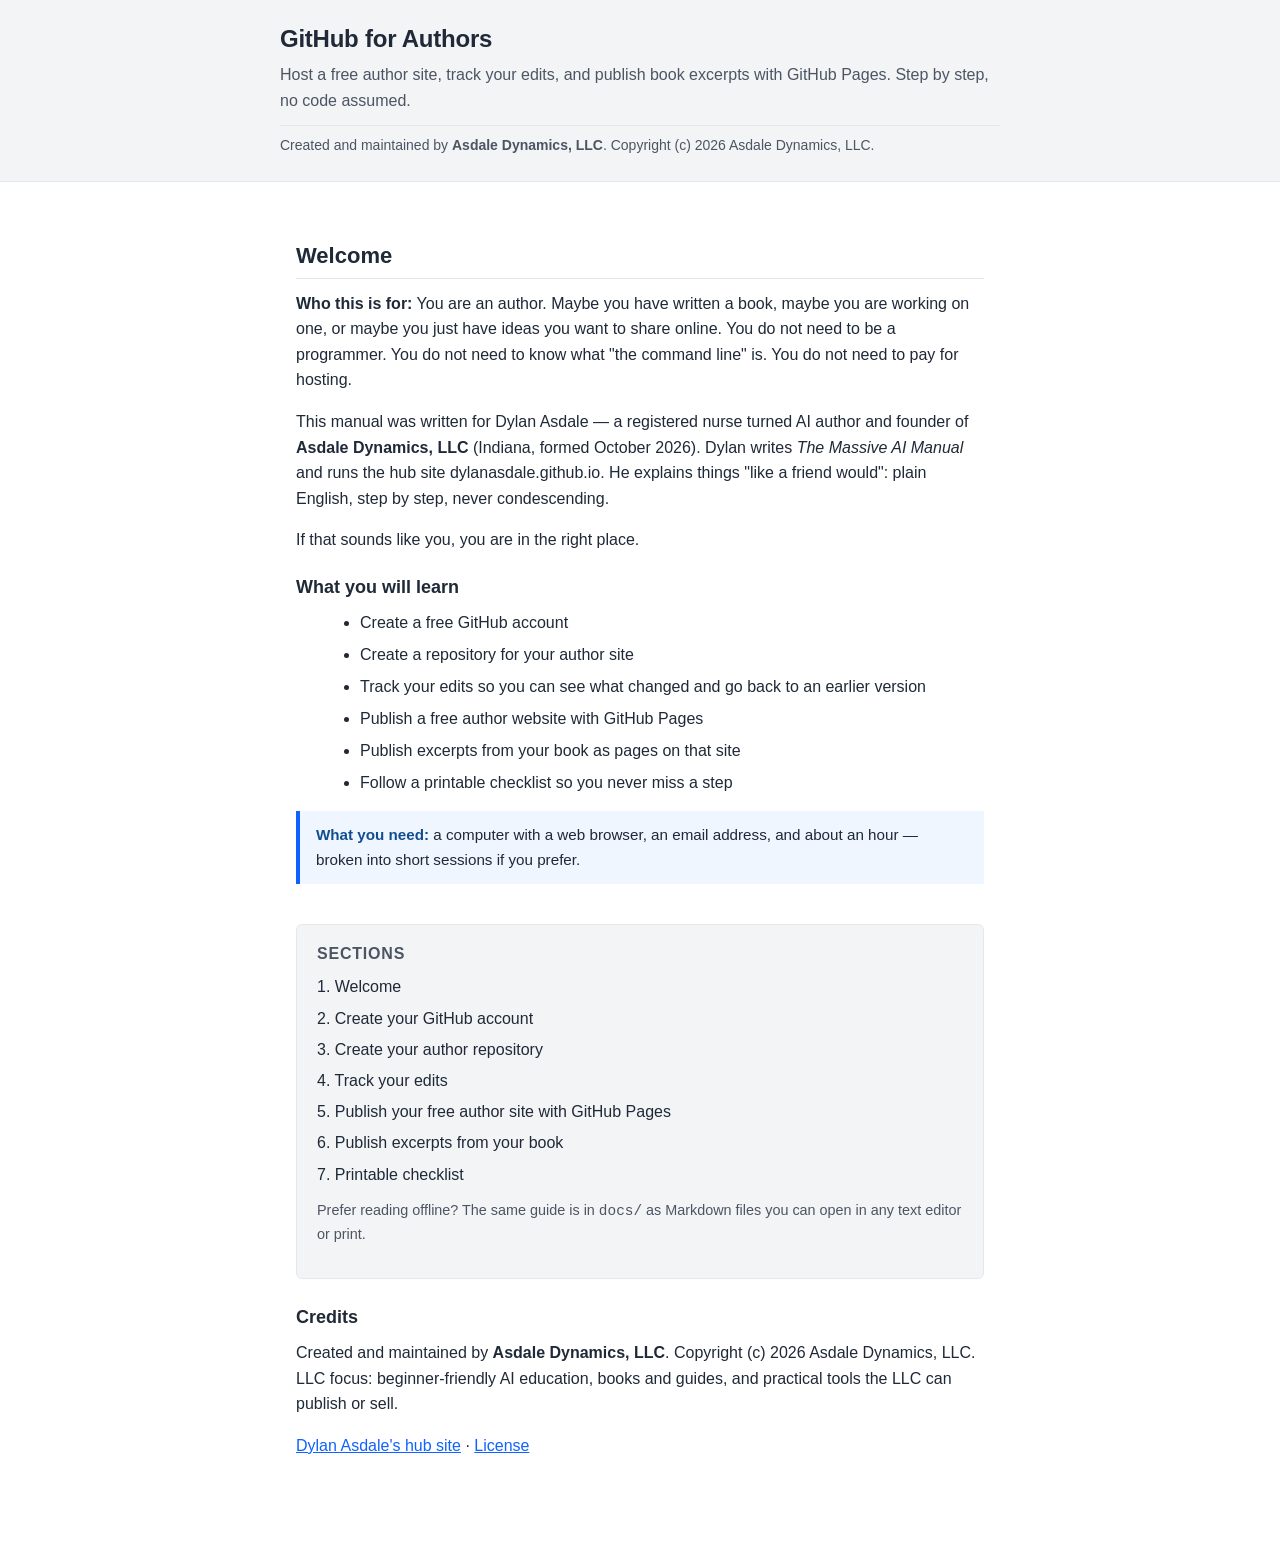
<file: site/index.html>
<!DOCTYPE html>
<html lang="en">
<head>
<meta charset="utf-8">
<meta name="viewport" content="width=device-width, initial-scale=1">
<title>GitHub for Authors — Beginner Manual</title>
<link rel="stylesheet" href="styles.css">
</head>
<body>

<header class="site-header">
  <div class="container">
    <h1 class="site-title">GitHub for Authors</h1>
    <p class="site-tagline">Host a free author site, track your edits, and publish book excerpts with GitHub Pages. Step by step, no code assumed.</p>
    <div class="credit-bar">Created and maintained by <strong>Asdale Dynamics, LLC</strong>. Copyright (c) 2026 Asdale Dynamics, LLC.</div>
  </div>
</header>

<main>
  <section class="intro">
    <h2>Welcome</h2>
    <p><strong>Who this is for:</strong> You are an author. Maybe you have written a book, maybe you are working on one, or maybe you just have ideas you want to share online. You do not need to be a programmer. You do not need to know what "the command line" is. You do not need to pay for hosting.</p>
    <p>This manual was written for Dylan Asdale — a registered nurse turned AI author and founder of <strong>Asdale Dynamics, LLC</strong> (Indiana, formed October 2026). Dylan writes <em>The Massive AI Manual</em> and runs the hub site dylanasdale.github.io. He explains things "like a friend would": plain English, step by step, never condescending.</p>
    <p>If that sounds like you, you are in the right place.</p>

    <h3>What you will learn</h3>
    <ul>
      <li>Create a free GitHub account</li>
      <li>Create a repository for your author site</li>
      <li>Track your edits so you can see what changed and go back to an earlier version</li>
      <li>Publish a free author website with GitHub Pages</li>
      <li>Publish excerpts from your book as pages on that site</li>
      <li>Follow a printable checklist so you never miss a step</li>
    </ul>

    <div class="tip"><strong>What you need:</strong> a computer with a web browser, an email address, and about an hour — broken into short sessions if you prefer.</div>
  </section>

  <nav class="toc">
    <h3>Sections</h3>
    <ul>
      <li><a href="01-welcome.html">1. Welcome</a></li>
      <li><a href="02-create-your-github-account.html">2. Create your GitHub account</a></li>
      <li><a href="03-create-your-author-repository.html">3. Create your author repository</a></li>
      <li><a href="04-track-your-edits.html">4. Track your edits</a></li>
      <li><a href="05-publish-your-author-site.html">5. Publish your free author site with GitHub Pages</a></li>
      <li><a href="06-publish-excerpts.html">6. Publish excerpts from your book</a></li>
      <li><a href="printable-checklist.html">7. Printable checklist</a></li>
    </ul>
    <p style="margin-top:0.75rem; font-size:0.9rem; color:#4b5563;">Prefer reading offline? The same guide is in <code>docs/</code> as Markdown files you can open in any text editor or print.</p>
  </nav>

  <section class="credits">
    <h3>Credits</h3>
    <p>Created and maintained by <strong>Asdale Dynamics, LLC</strong>. Copyright (c) 2026 Asdale Dynamics, LLC. LLC focus: beginner-friendly AI education, books and guides, and practical tools the LLC can publish or sell.</p>
    <p><a href="https://dylanasdale.github.io/">Dylan Asdale's hub site</a> &middot; <a href="LICENSE.html">License</a></p>
  </section>
</main>

</body>
</html>
</file>
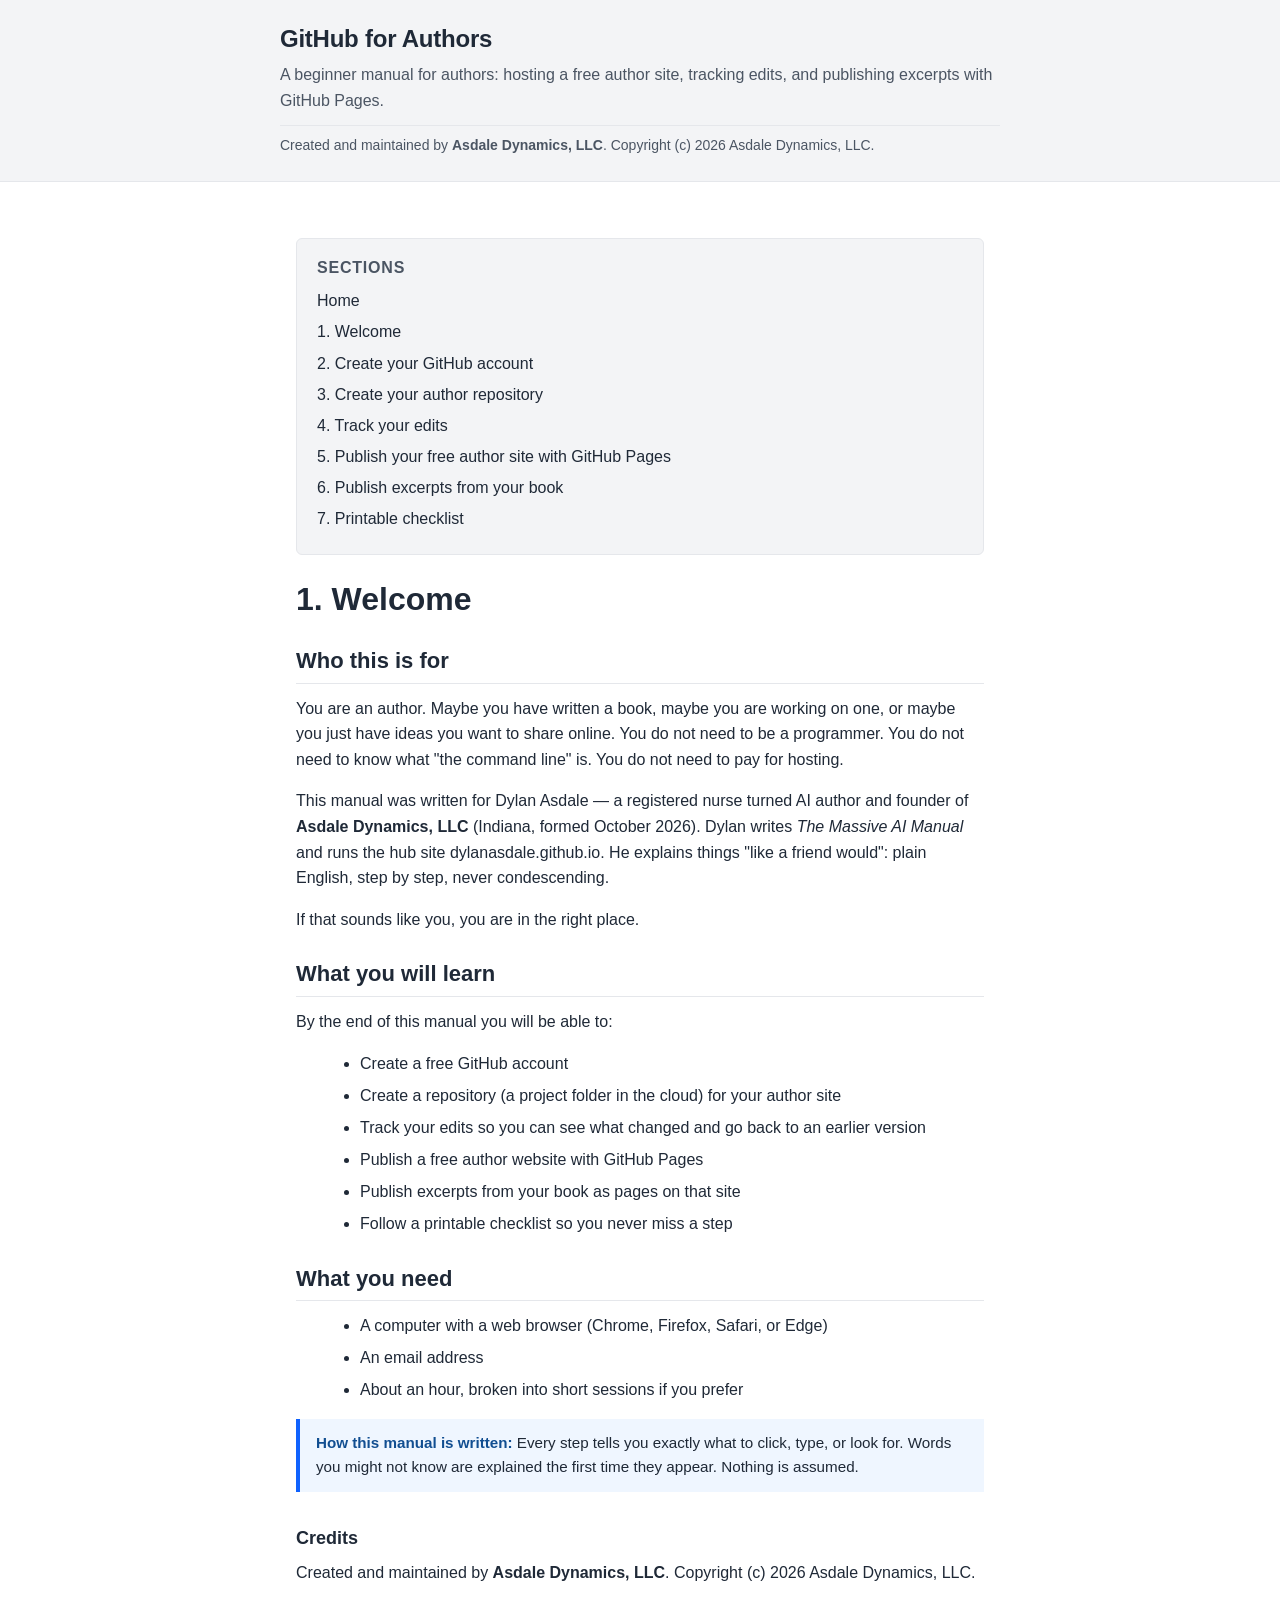
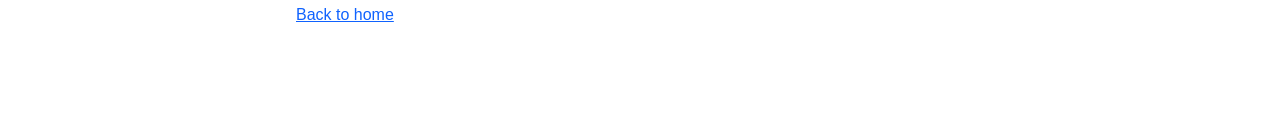
<file: site/01-welcome.html>
<!DOCTYPE html>
<html lang="en">
<head>
<meta charset="utf-8">
<meta name="viewport" content="width=device-width, initial-scale=1">
<title>1. Welcome — GitHub for Authors</title>
<link rel="stylesheet" href="styles.css">
</head>
<body>

<header class="site-header">
  <div class="container">
    <h1 class="site-title">GitHub for Authors</h1>
    <p class="site-tagline">A beginner manual for authors: hosting a free author site, tracking edits, and publishing excerpts with GitHub Pages.</p>
    <div class="credit-bar">Created and maintained by <strong>Asdale Dynamics, LLC</strong>. Copyright (c) 2026 Asdale Dynamics, LLC.</div>
  </div>
</header>

<main>
  <nav class="toc">
    <h3>Sections</h3>
    <ul>
      <li><a href="index.html">Home</a></li>
      <li><a href="01-welcome.html">1. Welcome</a></li>
      <li><a href="02-create-your-github-account.html">2. Create your GitHub account</a></li>
      <li><a href="03-create-your-author-repository.html">3. Create your author repository</a></li>
      <li><a href="04-track-your-edits.html">4. Track your edits</a></li>
      <li><a href="05-publish-your-author-site.html">5. Publish your free author site with GitHub Pages</a></li>
      <li><a href="06-publish-excerpts.html">6. Publish excerpts from your book</a></li>
      <li><a href="printable-checklist.html">7. Printable checklist</a></li>
    </ul>
  </nav>

  <section>
    <h1>1. Welcome</h1>

    <h2>Who this is for</h2>
    <p>You are an author. Maybe you have written a book, maybe you are working on one, or maybe you just have ideas you want to share online. You do not need to be a programmer. You do not need to know what "the command line" is. You do not need to pay for hosting.</p>
    <p>This manual was written for Dylan Asdale — a registered nurse turned AI author and founder of <strong>Asdale Dynamics, LLC</strong> (Indiana, formed October 2026). Dylan writes <em>The Massive AI Manual</em> and runs the hub site dylanasdale.github.io. He explains things "like a friend would": plain English, step by step, never condescending.</p>
    <p>If that sounds like you, you are in the right place.</p>

    <h2>What you will learn</h2>
    <p>By the end of this manual you will be able to:</p>
    <ul>
      <li>Create a free GitHub account</li>
      <li>Create a repository (a project folder in the cloud) for your author site</li>
      <li>Track your edits so you can see what changed and go back to an earlier version</li>
      <li>Publish a free author website with GitHub Pages</li>
      <li>Publish excerpts from your book as pages on that site</li>
      <li>Follow a printable checklist so you never miss a step</li>
    </ul>

    <h2>What you need</h2>
    <ul>
      <li>A computer with a web browser (Chrome, Firefox, Safari, or Edge)</li>
      <li>An email address</li>
      <li>About an hour, broken into short sessions if you prefer</li>
    </ul>

    <div class="tip"><strong>How this manual is written:</strong> Every step tells you exactly what to click, type, or look for. Words you might not know are explained the first time they appear. Nothing is assumed.</div>

    <section class="credits" style="margin-top:2rem;">
      <h3>Credits</h3>
      <p>Created and maintained by <strong>Asdale Dynamics, LLC</strong>. Copyright (c) 2026 Asdale Dynamics, LLC.</p>
      <p><a href="index.html">Back to home</a></p>
    </section>
  </section>
</main>

</body>
</html>
</file>
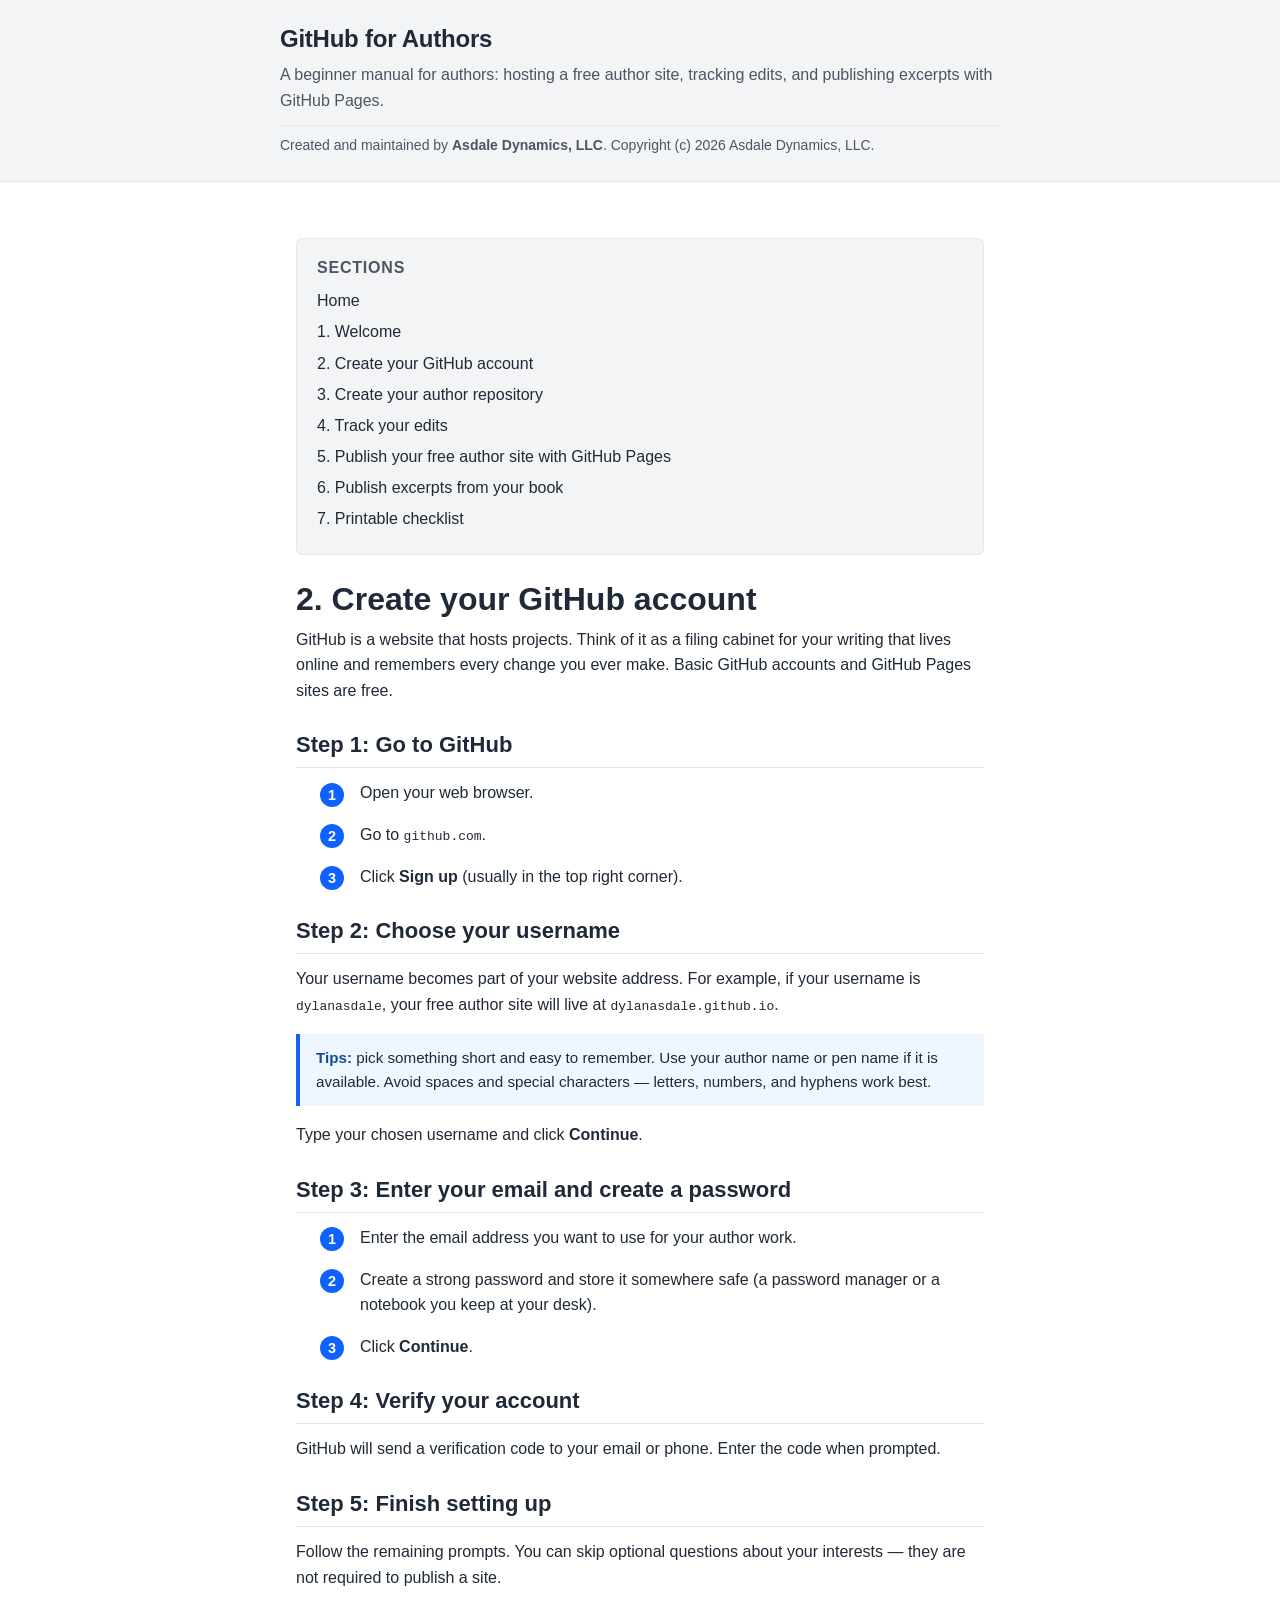
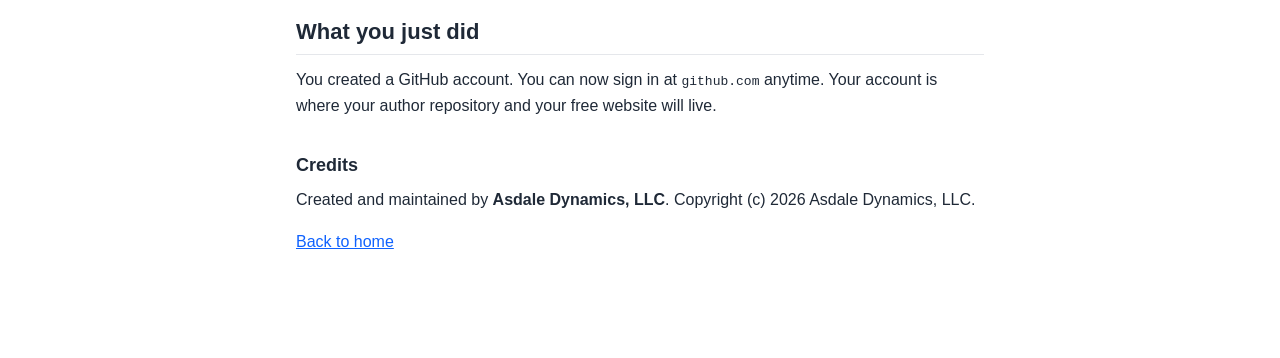
<file: site/02-create-your-github-account.html>
<!DOCTYPE html>
<html lang="en">
<head>
<meta charset="utf-8">
<meta name="viewport" content="width=device-width, initial-scale=1">
<title>2. Create your GitHub account — GitHub for Authors</title>
<link rel="stylesheet" href="styles.css">
</head>
<body>

<header class="site-header">
  <div class="container">
    <h1 class="site-title">GitHub for Authors</h1>
    <p class="site-tagline">A beginner manual for authors: hosting a free author site, tracking edits, and publishing excerpts with GitHub Pages.</p>
    <div class="credit-bar">Created and maintained by <strong>Asdale Dynamics, LLC</strong>. Copyright (c) 2026 Asdale Dynamics, LLC.</div>
  </div>
</header>

<main>
  <nav class="toc">
    <h3>Sections</h3>
    <ul>
      <li><a href="index.html">Home</a></li>
      <li><a href="01-welcome.html">1. Welcome</a></li>
      <li><a href="02-create-your-github-account.html">2. Create your GitHub account</a></li>
      <li><a href="03-create-your-author-repository.html">3. Create your author repository</a></li>
      <li><a href="04-track-your-edits.html">4. Track your edits</a></li>
      <li><a href="05-publish-your-author-site.html">5. Publish your free author site with GitHub Pages</a></li>
      <li><a href="06-publish-excerpts.html">6. Publish excerpts from your book</a></li>
      <li><a href="printable-checklist.html">7. Printable checklist</a></li>
    </ul>
  </nav>

  <section>
    <h1>2. Create your GitHub account</h1>
    <p>GitHub is a website that hosts projects. Think of it as a filing cabinet for your writing that lives online and remembers every change you ever make. Basic GitHub accounts and GitHub Pages sites are free.</p>

    <h2>Step 1: Go to GitHub</h2>
    <ol class="steps">
      <li>Open your web browser.</li>
      <li>Go to <code>github.com</code>.</li>
      <li>Click <strong>Sign up</strong> (usually in the top right corner).</li>
    </ol>

    <h2>Step 2: Choose your username</h2>
    <p>Your username becomes part of your website address. For example, if your username is <code>dylanasdale</code>, your free author site will live at <code>dylanasdale.github.io</code>.</p>
    <div class="tip"><strong>Tips:</strong> pick something short and easy to remember. Use your author name or pen name if it is available. Avoid spaces and special characters — letters, numbers, and hyphens work best.</div>
    <p>Type your chosen username and click <strong>Continue</strong>.</p>

    <h2>Step 3: Enter your email and create a password</h2>
    <ol class="steps">
      <li>Enter the email address you want to use for your author work.</li>
      <li>Create a strong password and store it somewhere safe (a password manager or a notebook you keep at your desk).</li>
      <li>Click <strong>Continue</strong>.</li>
    </ol>

    <h2>Step 4: Verify your account</h2>
    <p>GitHub will send a verification code to your email or phone. Enter the code when prompted.</p>

    <h2>Step 5: Finish setting up</h2>
    <p>Follow the remaining prompts. You can skip optional questions about your interests — they are not required to publish a site.</p>

    <h2>What you just did</h2>
    <p>You created a GitHub account. You can now sign in at <code>github.com</code> anytime. Your account is where your author repository and your free website will live.</p>

    <section class="credits" style="margin-top:2rem;">
      <h3>Credits</h3>
      <p>Created and maintained by <strong>Asdale Dynamics, LLC</strong>. Copyright (c) 2026 Asdale Dynamics, LLC.</p>
      <p><a href="index.html">Back to home</a></p>
    </section>
  </section>
</main>

</body>
</html>
</file>
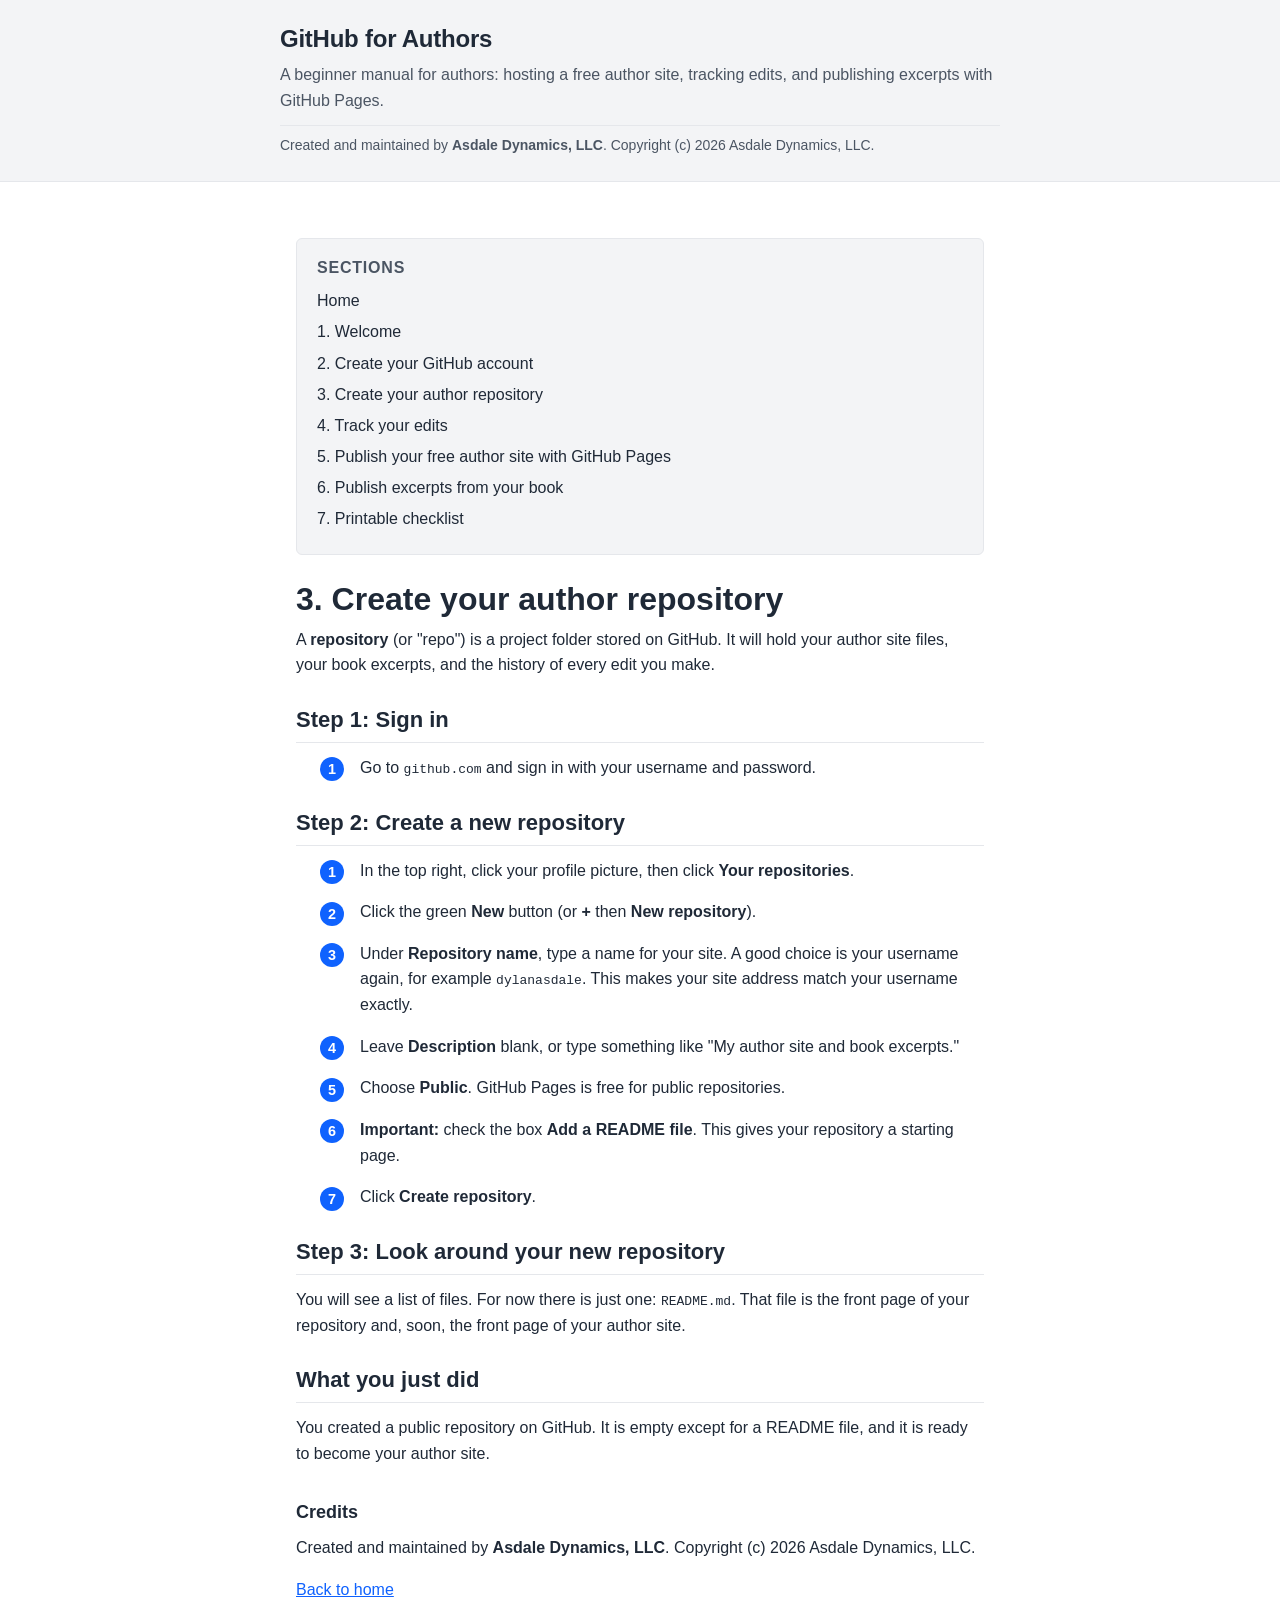
<file: site/03-create-your-author-repository.html>
<!DOCTYPE html>
<html lang="en">
<head>
<meta charset="utf-8">
<meta name="viewport" content="width=device-width, initial-scale=1">
<title>3. Create your author repository — GitHub for Authors</title>
<link rel="stylesheet" href="styles.css">
</head>
<body>

<header class="site-header">
  <div class="container">
    <h1 class="site-title">GitHub for Authors</h1>
    <p class="site-tagline">A beginner manual for authors: hosting a free author site, tracking edits, and publishing excerpts with GitHub Pages.</p>
    <div class="credit-bar">Created and maintained by <strong>Asdale Dynamics, LLC</strong>. Copyright (c) 2026 Asdale Dynamics, LLC.</div>
  </div>
</header>

<main>
  <nav class="toc">
    <h3>Sections</h3>
    <ul>
      <li><a href="index.html">Home</a></li>
      <li><a href="01-welcome.html">1. Welcome</a></li>
      <li><a href="02-create-your-github-account.html">2. Create your GitHub account</a></li>
      <li><a href="03-create-your-author-repository.html">3. Create your author repository</a></li>
      <li><a href="04-track-your-edits.html">4. Track your edits</a></li>
      <li><a href="05-publish-your-author-site.html">5. Publish your free author site with GitHub Pages</a></li>
      <li><a href="06-publish-excerpts.html">6. Publish excerpts from your book</a></li>
      <li><a href="printable-checklist.html">7. Printable checklist</a></li>
    </ul>
  </nav>

  <section>
    <h1>3. Create your author repository</h1>
    <p>A <strong>repository</strong> (or "repo") is a project folder stored on GitHub. It will hold your author site files, your book excerpts, and the history of every edit you make.</p>

    <h2>Step 1: Sign in</h2>
    <ol class="steps">
      <li>Go to <code>github.com</code> and sign in with your username and password.</li>
    </ol>

    <h2>Step 2: Create a new repository</h2>
    <ol class="steps">
      <li>In the top right, click your profile picture, then click <strong>Your repositories</strong>.</li>
      <li>Click the green <strong>New</strong> button (or <strong>+</strong> then <strong>New repository</strong>).</li>
      <li>Under <strong>Repository name</strong>, type a name for your site. A good choice is your username again, for example <code>dylanasdale</code>. This makes your site address match your username exactly.</li>
      <li>Leave <strong>Description</strong> blank, or type something like "My author site and book excerpts."</li>
      <li>Choose <strong>Public</strong>. GitHub Pages is free for public repositories.</li>
      <li><strong>Important:</strong> check the box <strong>Add a README file</strong>. This gives your repository a starting page.</li>
      <li>Click <strong>Create repository</strong>.</li>
    </ol>

    <h2>Step 3: Look around your new repository</h2>
    <p>You will see a list of files. For now there is just one: <code>README.md</code>. That file is the front page of your repository and, soon, the front page of your author site.</p>

    <h2>What you just did</h2>
    <p>You created a public repository on GitHub. It is empty except for a README file, and it is ready to become your author site.</p>

    <section class="credits" style="margin-top:2rem;">
      <h3>Credits</h3>
      <p>Created and maintained by <strong>Asdale Dynamics, LLC</strong>. Copyright (c) 2026 Asdale Dynamics, LLC.</p>
      <p><a href="index.html">Back to home</a></p>
    </section>
  </section>
</main>

</body>
</html>
</file>
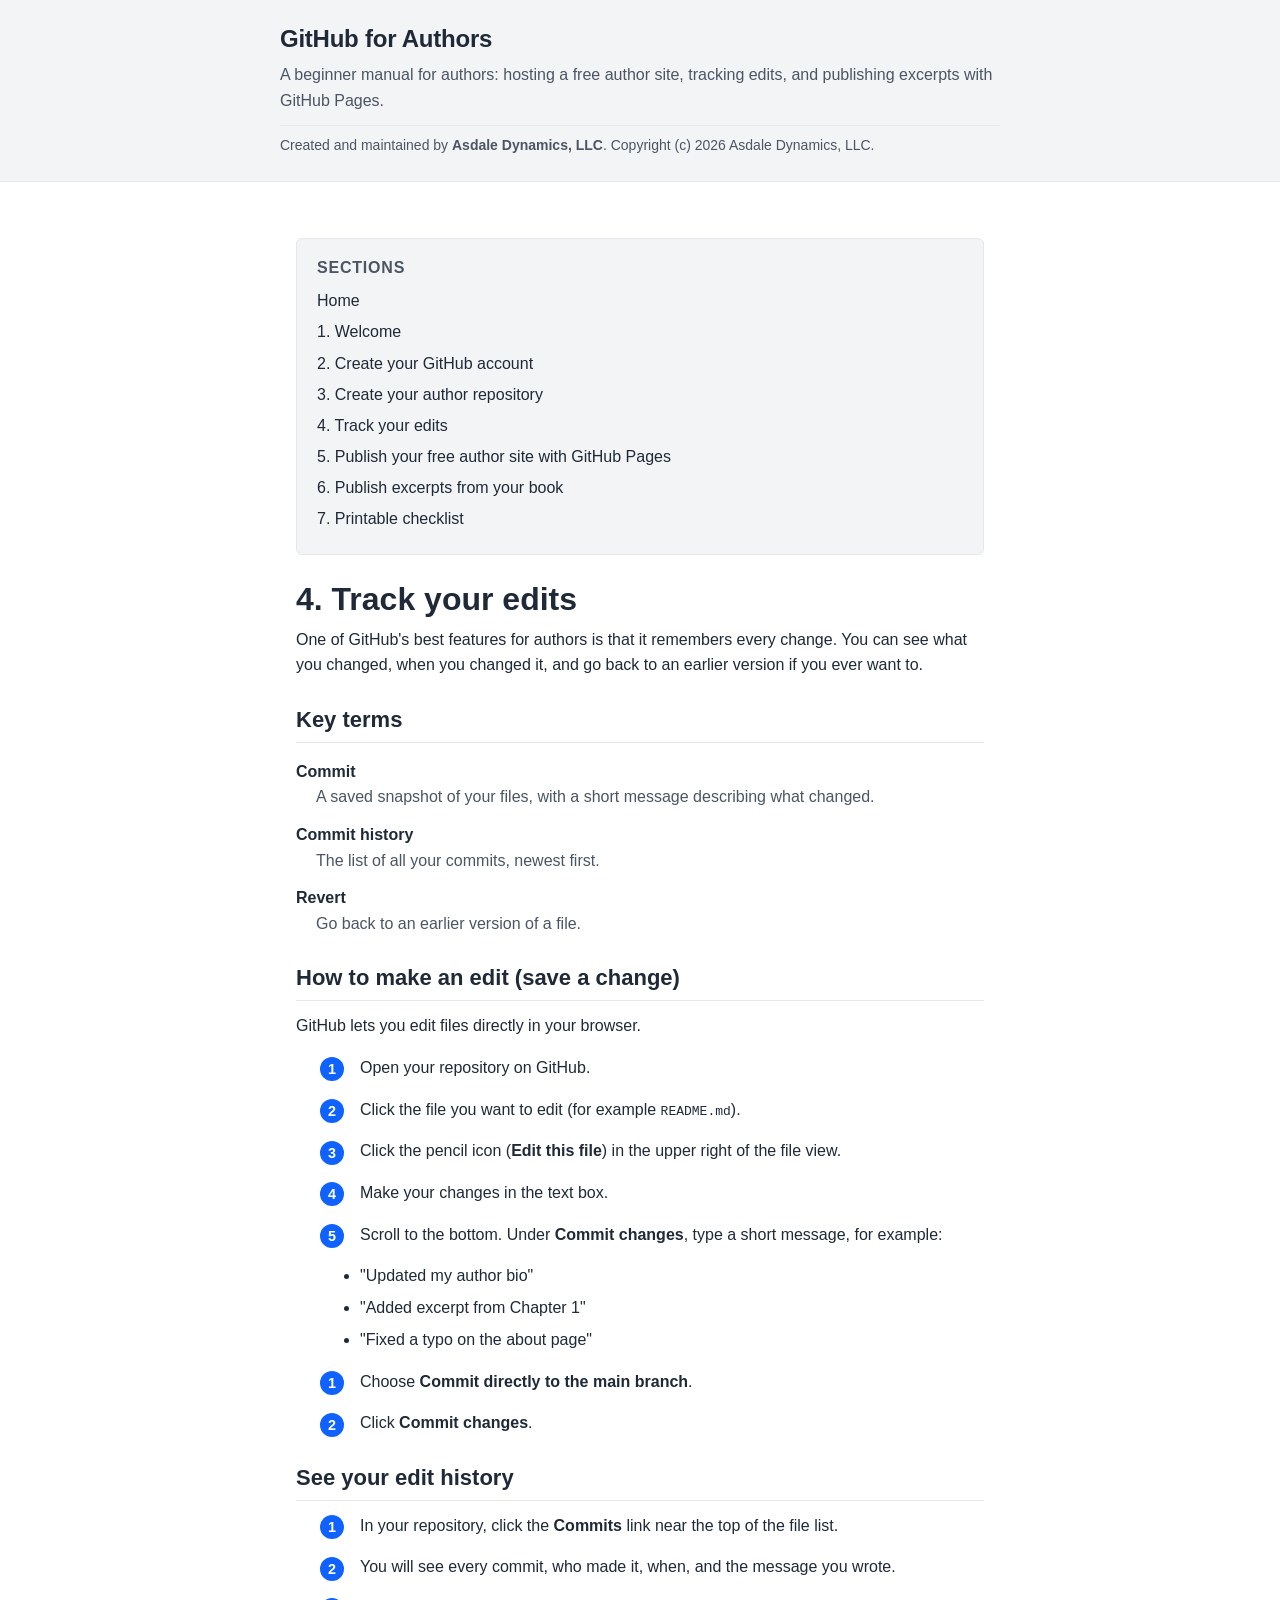
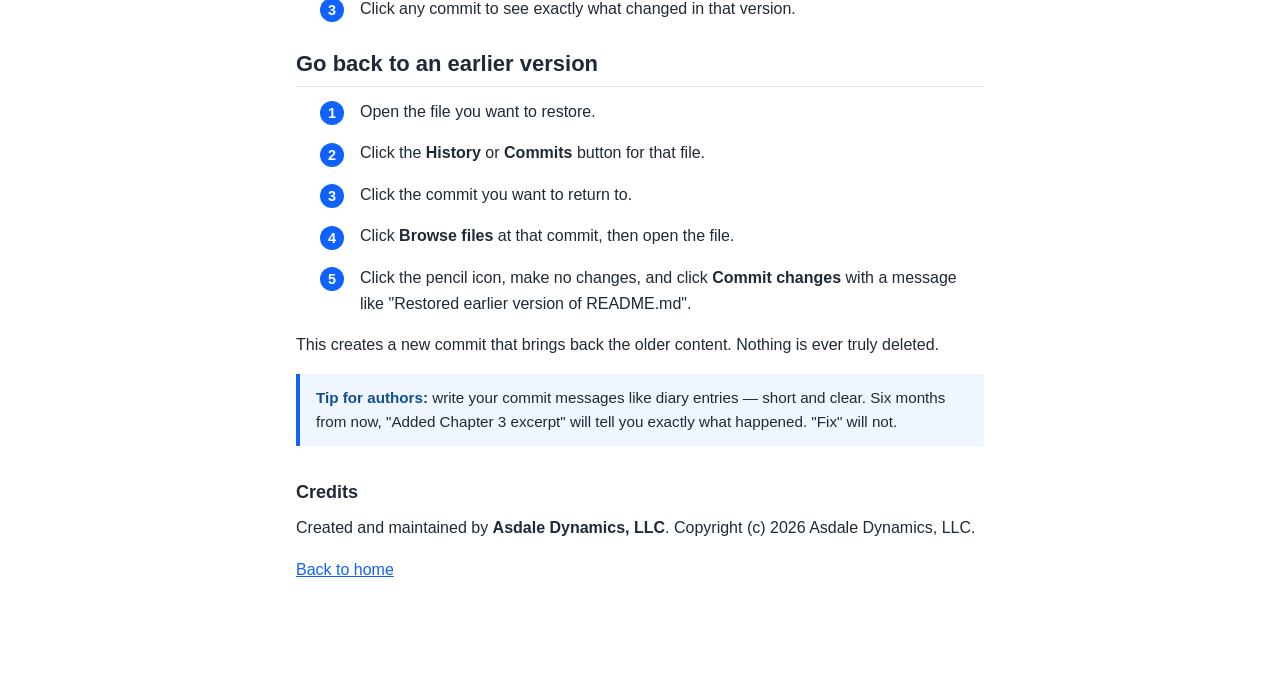
<file: site/04-track-your-edits.html>
<!DOCTYPE html>
<html lang="en">
<head>
<meta charset="utf-8">
<meta name="viewport" content="width=device-width, initial-scale=1">
<title>4. Track your edits — GitHub for Authors</title>
<link rel="stylesheet" href="styles.css">
</head>
<body>

<header class="site-header">
  <div class="container">
    <h1 class="site-title">GitHub for Authors</h1>
    <p class="site-tagline">A beginner manual for authors: hosting a free author site, tracking edits, and publishing excerpts with GitHub Pages.</p>
    <div class="credit-bar">Created and maintained by <strong>Asdale Dynamics, LLC</strong>. Copyright (c) 2026 Asdale Dynamics, LLC.</div>
  </div>
</header>

<main>
  <nav class="toc">
    <h3>Sections</h3>
    <ul>
      <li><a href="index.html">Home</a></li>
      <li><a href="01-welcome.html">1. Welcome</a></li>
      <li><a href="02-create-your-github-account.html">2. Create your GitHub account</a></li>
      <li><a href="03-create-your-author-repository.html">3. Create your author repository</a></li>
      <li><a href="04-track-your-edits.html">4. Track your edits</a></li>
      <li><a href="05-publish-your-author-site.html">5. Publish your free author site with GitHub Pages</a></li>
      <li><a href="06-publish-excerpts.html">6. Publish excerpts from your book</a></li>
      <li><a href="printable-checklist.html">7. Printable checklist</a></li>
    </ul>
  </nav>

  <section>
    <h1>4. Track your edits</h1>
    <p>One of GitHub's best features for authors is that it remembers every change. You can see what you changed, when you changed it, and go back to an earlier version if you ever want to.</p>

    <h2>Key terms</h2>
    <dl class="terms">
      <dt>Commit</dt>
      <dd>A saved snapshot of your files, with a short message describing what changed.</dd>
      <dt>Commit history</dt>
      <dd>The list of all your commits, newest first.</dd>
      <dt>Revert</dt>
      <dd>Go back to an earlier version of a file.</dd>
    </dl>

    <h2>How to make an edit (save a change)</h2>
    <p>GitHub lets you edit files directly in your browser.</p>
    <ol class="steps">
      <li>Open your repository on GitHub.</li>
      <li>Click the file you want to edit (for example <code>README.md</code>).</li>
      <li>Click the pencil icon (<strong>Edit this file</strong>) in the upper right of the file view.</li>
      <li>Make your changes in the text box.</li>
      <li>Scroll to the bottom. Under <strong>Commit changes</strong>, type a short message, for example:</li>
    </ol>
    <ul>
      <li>"Updated my author bio"</li>
      <li>"Added excerpt from Chapter 1"</li>
      <li>"Fixed a typo on the about page"</li>
    </ul>
    <ol class="steps" start="6">
      <li>Choose <strong>Commit directly to the main branch</strong>.</li>
      <li>Click <strong>Commit changes</strong>.</li>
    </ol>

    <h2>See your edit history</h2>
    <ol class="steps">
      <li>In your repository, click the <strong>Commits</strong> link near the top of the file list.</li>
      <li>You will see every commit, who made it, when, and the message you wrote.</li>
      <li>Click any commit to see exactly what changed in that version.</li>
    </ol>

    <h2>Go back to an earlier version</h2>
    <ol class="steps">
      <li>Open the file you want to restore.</li>
      <li>Click the <strong>History</strong> or <strong>Commits</strong> button for that file.</li>
      <li>Click the commit you want to return to.</li>
      <li>Click <strong>Browse files</strong> at that commit, then open the file.</li>
      <li>Click the pencil icon, make no changes, and click <strong>Commit changes</strong> with a message like "Restored earlier version of README.md".</li>
    </ol>
    <p>This creates a new commit that brings back the older content. Nothing is ever truly deleted.</p>

    <div class="tip"><strong>Tip for authors:</strong> write your commit messages like diary entries — short and clear. Six months from now, "Added Chapter 3 excerpt" will tell you exactly what happened. "Fix" will not.</div>

    <section class="credits" style="margin-top:2rem;">
      <h3>Credits</h3>
      <p>Created and maintained by <strong>Asdale Dynamics, LLC</strong>. Copyright (c) 2026 Asdale Dynamics, LLC.</p>
      <p><a href="index.html">Back to home</a></p>
    </section>
  </section>
</main>

</body>
</html>
</file>
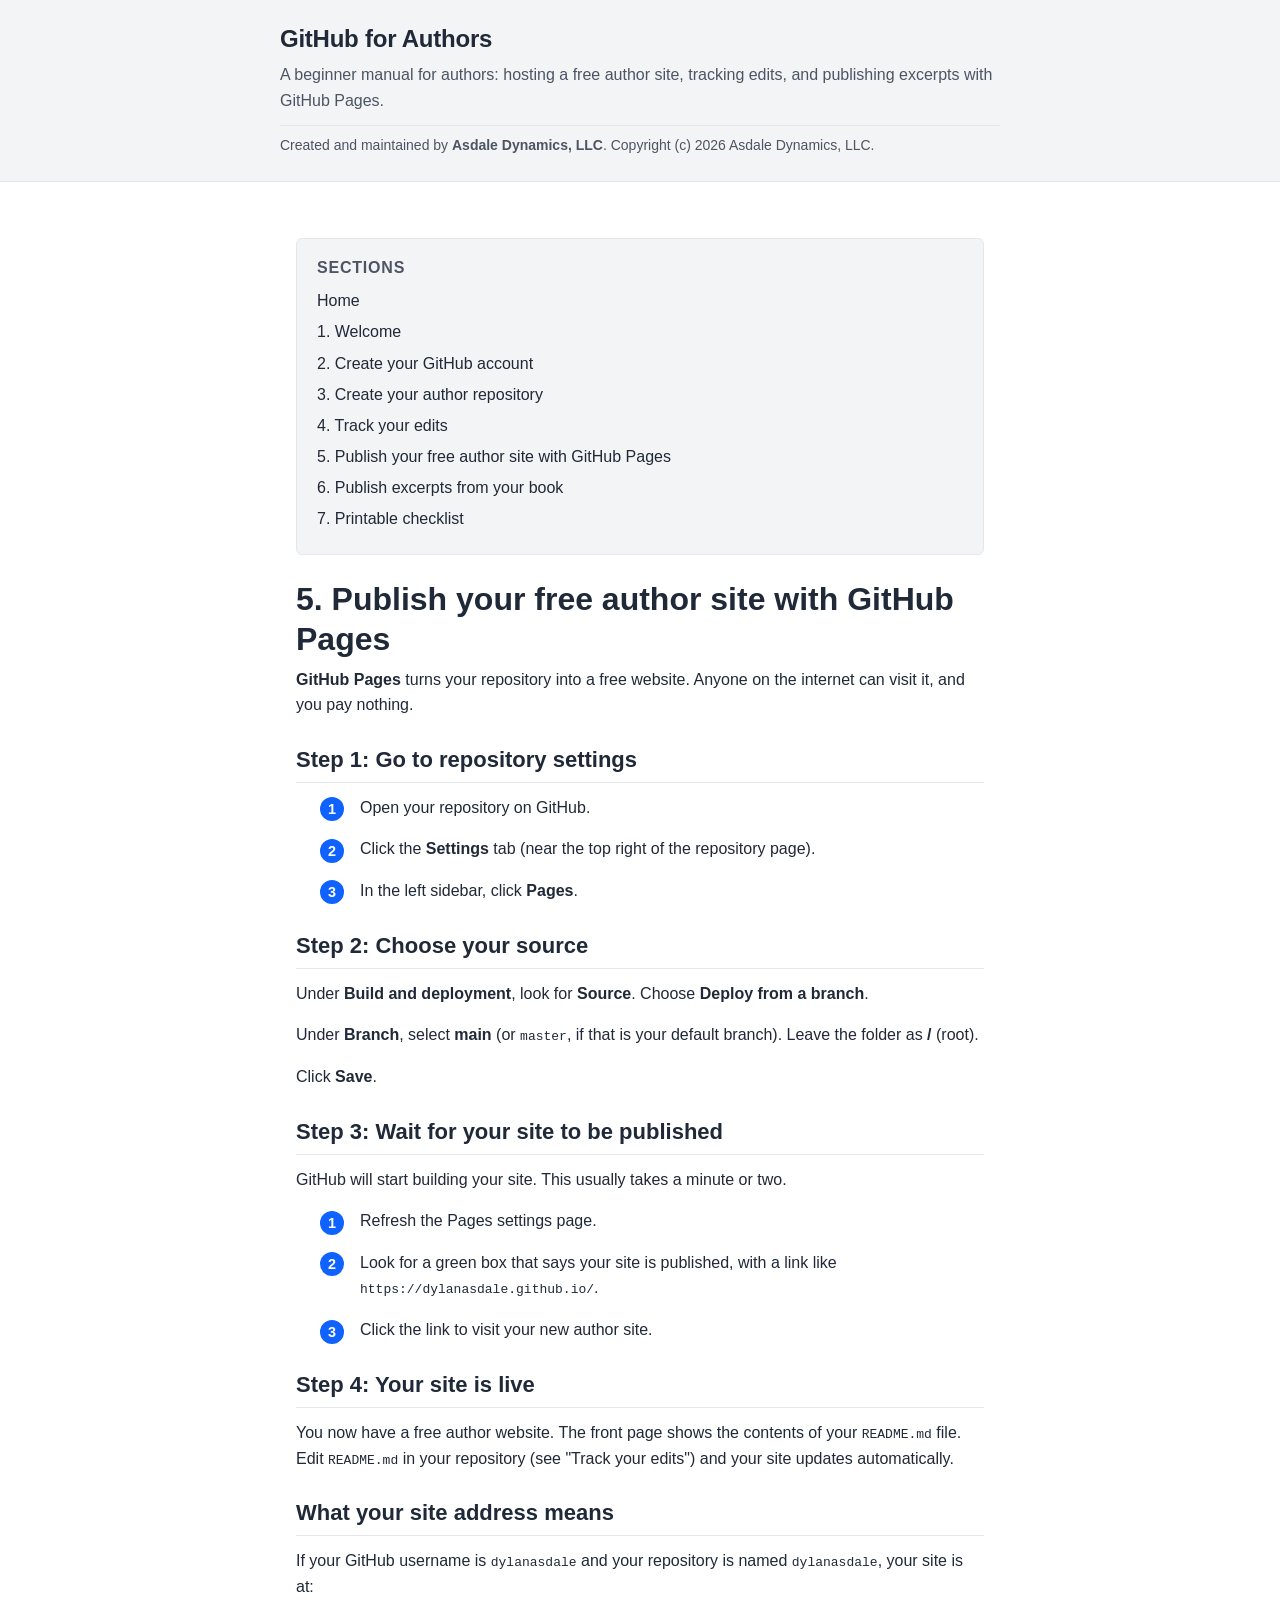
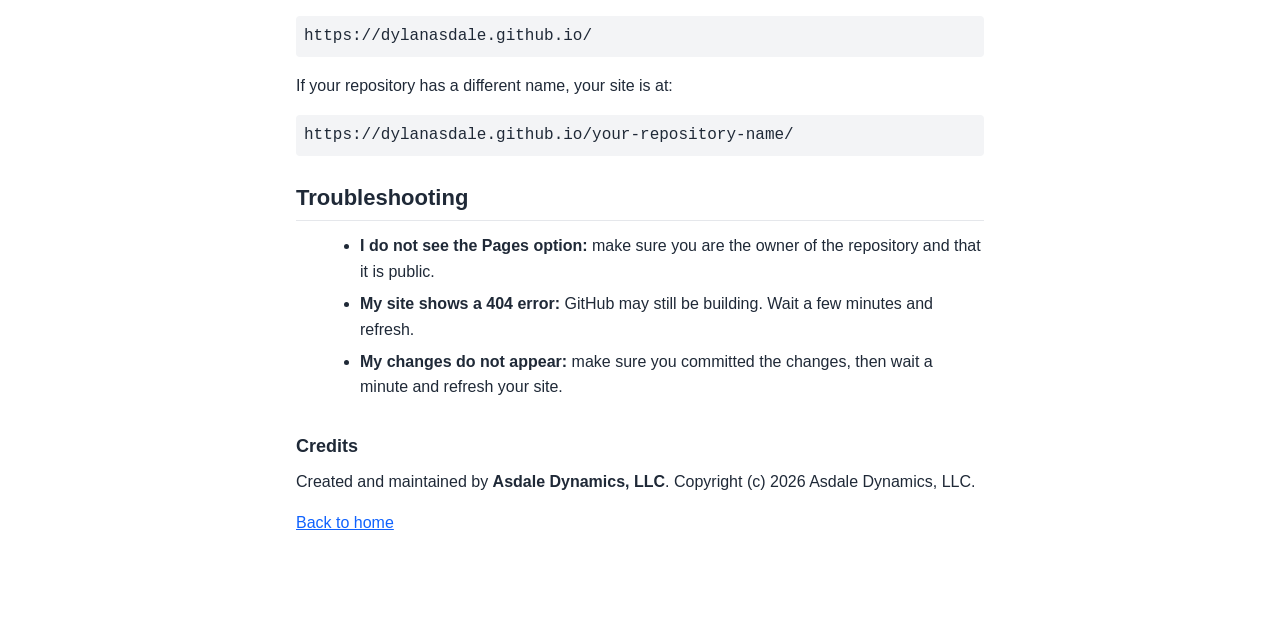
<file: site/05-publish-your-author-site.html>
<!DOCTYPE html>
<html lang="en">
<head>
<meta charset="utf-8">
<meta name="viewport" content="width=device-width, initial-scale=1">
<title>5. Publish your free author site — GitHub for Authors</title>
<link rel="stylesheet" href="styles.css">
</head>
<body>

<header class="site-header">
  <div class="container">
    <h1 class="site-title">GitHub for Authors</h1>
    <p class="site-tagline">A beginner manual for authors: hosting a free author site, tracking edits, and publishing excerpts with GitHub Pages.</p>
    <div class="credit-bar">Created and maintained by <strong>Asdale Dynamics, LLC</strong>. Copyright (c) 2026 Asdale Dynamics, LLC.</div>
  </div>
</header>

<main>
  <nav class="toc">
    <h3>Sections</h3>
    <ul>
      <li><a href="index.html">Home</a></li>
      <li><a href="01-welcome.html">1. Welcome</a></li>
      <li><a href="02-create-your-github-account.html">2. Create your GitHub account</a></li>
      <li><a href="03-create-your-author-repository.html">3. Create your author repository</a></li>
      <li><a href="04-track-your-edits.html">4. Track your edits</a></li>
      <li><a href="05-publish-your-author-site.html">5. Publish your free author site with GitHub Pages</a></li>
      <li><a href="06-publish-excerpts.html">6. Publish excerpts from your book</a></li>
      <li><a href="printable-checklist.html">7. Printable checklist</a></li>
    </ul>
  </nav>

  <section>
    <h1>5. Publish your free author site with GitHub Pages</h1>
    <p><strong>GitHub Pages</strong> turns your repository into a free website. Anyone on the internet can visit it, and you pay nothing.</p>

    <h2>Step 1: Go to repository settings</h2>
    <ol class="steps">
      <li>Open your repository on GitHub.</li>
      <li>Click the <strong>Settings</strong> tab (near the top right of the repository page).</li>
      <li>In the left sidebar, click <strong>Pages</strong>.</li>
    </ol>

    <h2>Step 2: Choose your source</h2>
    <p>Under <strong>Build and deployment</strong>, look for <strong>Source</strong>. Choose <strong>Deploy from a branch</strong>.</p>
    <p>Under <strong>Branch</strong>, select <strong>main</strong> (or <code>master</code>, if that is your default branch). Leave the folder as <strong>/</strong> (root).</p>
    <p>Click <strong>Save</strong>.</p>

    <h2>Step 3: Wait for your site to be published</h2>
    <p>GitHub will start building your site. This usually takes a minute or two.</p>
    <ol class="steps">
      <li>Refresh the Pages settings page.</li>
      <li>Look for a green box that says your site is published, with a link like <code>https://dylanasdale.github.io/</code>.</li>
      <li>Click the link to visit your new author site.</li>
    </ol>

    <h2>Step 4: Your site is live</h2>
    <p>You now have a free author website. The front page shows the contents of your <code>README.md</code> file. Edit <code>README.md</code> in your repository (see "Track your edits") and your site updates automatically.</p>

    <h2>What your site address means</h2>
    <p>If your GitHub username is <code>dylanasdale</code> and your repository is named <code>dylanasdale</code>, your site is at:</p>
    <p style="font-family: ui-monospace, SFMono-Regular, Menlo, Consolas, monospace; background:#f3f4f6; padding:0.5rem; border-radius:4px;">https://dylanasdale.github.io/</p>
    <p>If your repository has a different name, your site is at:</p>
    <p style="font-family: ui-monospace, SFMono-Regular, Menlo, Consolas, monospace; background:#f3f4f6; padding:0.5rem; border-radius:4px;">https://dylanasdale.github.io/your-repository-name/</p>

    <h2>Troubleshooting</h2>
    <ul>
      <li><strong>I do not see the Pages option:</strong> make sure you are the owner of the repository and that it is public.</li>
      <li><strong>My site shows a 404 error:</strong> GitHub may still be building. Wait a few minutes and refresh.</li>
      <li><strong>My changes do not appear:</strong> make sure you committed the changes, then wait a minute and refresh your site.</li>
    </ul>

    <section class="credits" style="margin-top:2rem;">
      <h3>Credits</h3>
      <p>Created and maintained by <strong>Asdale Dynamics, LLC</strong>. Copyright (c) 2026 Asdale Dynamics, LLC.</p>
      <p><a href="index.html">Back to home</a></p>
    </section>
  </section>
</main>

</body>
</html>
</file>
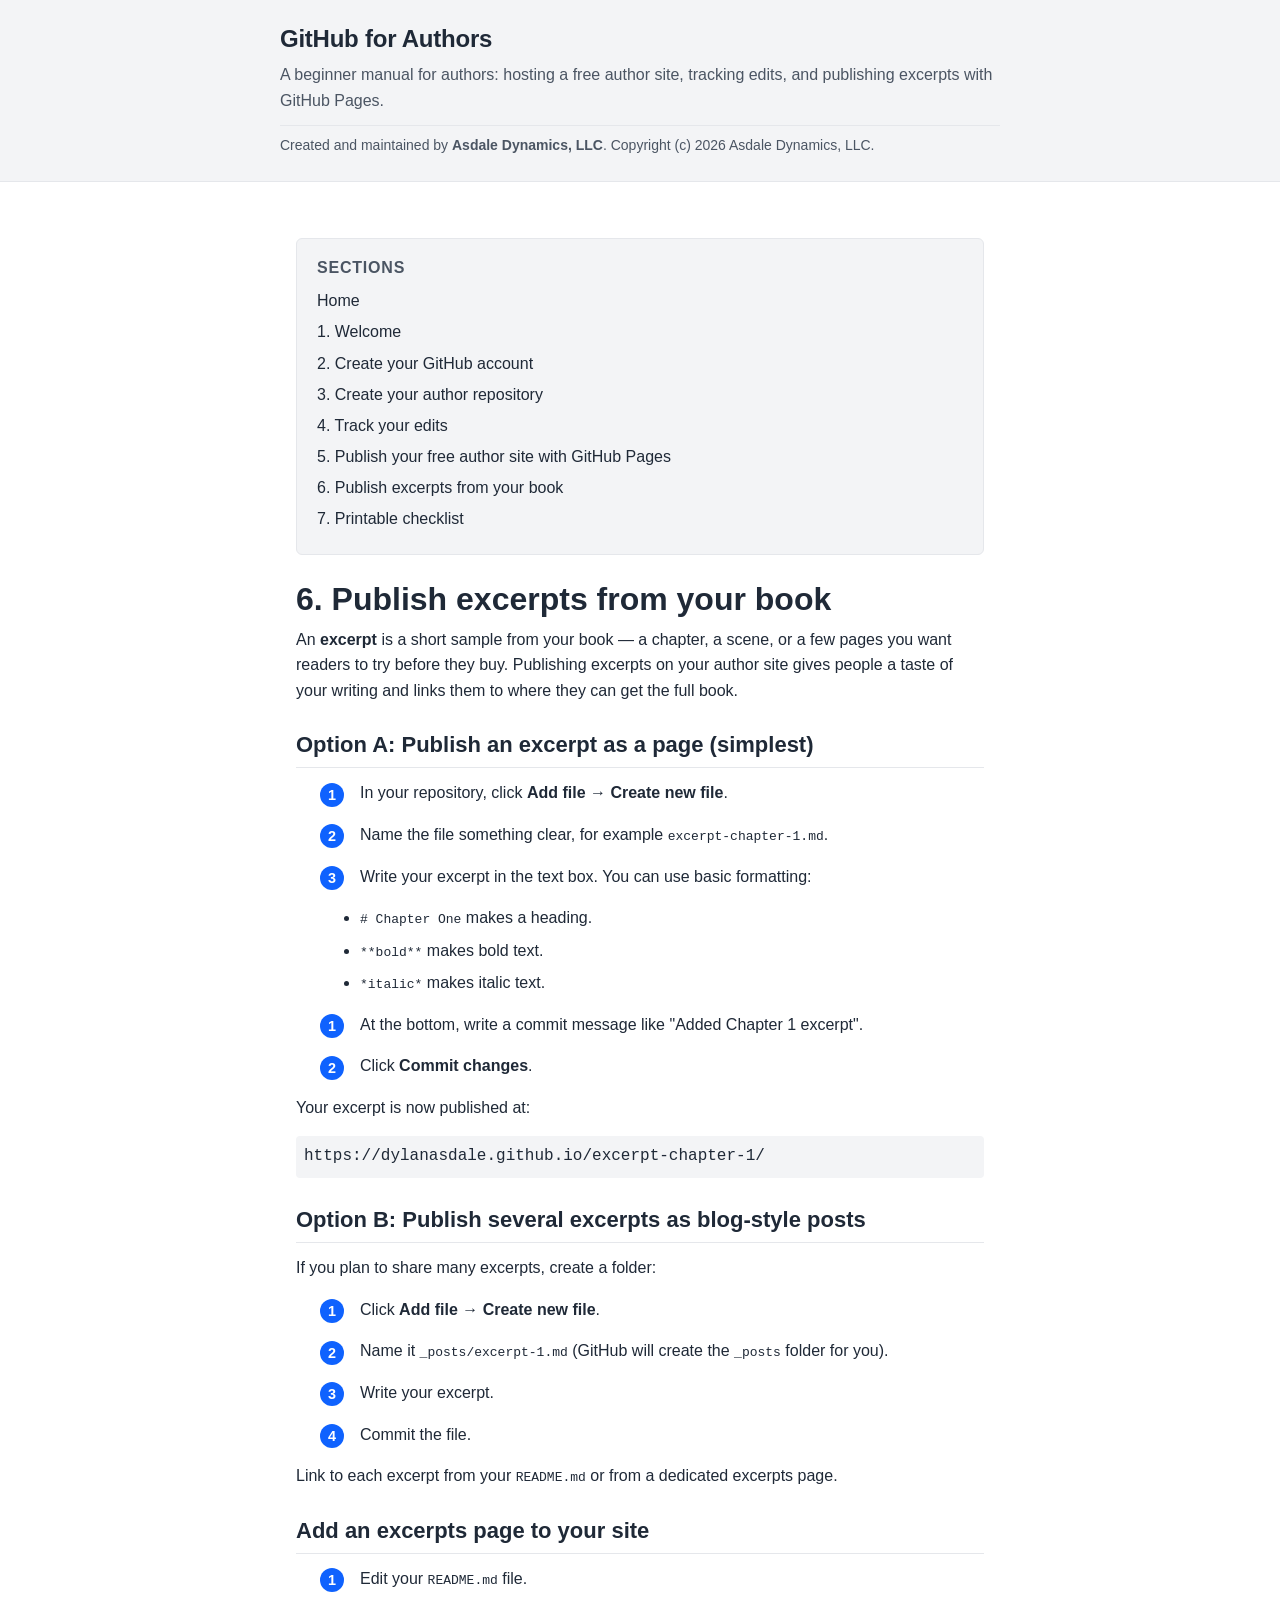
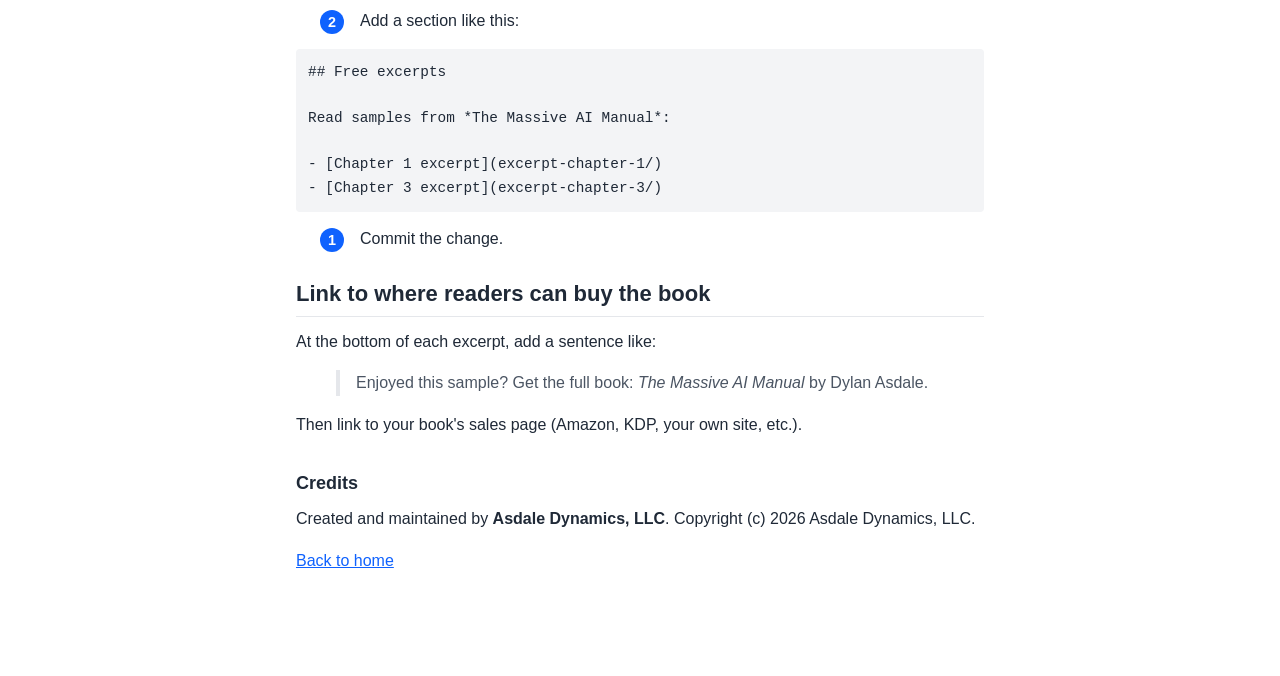
<file: site/06-publish-excerpts.html>
<!DOCTYPE html>
<html lang="en">
<head>
<meta charset="utf-8">
<meta name="viewport" content="width=device-width, initial-scale=1">
<title>6. Publish excerpts from your book — GitHub for Authors</title>
<link rel="stylesheet" href="styles.css">
</head>
<body>

<header class="site-header">
  <div class="container">
    <h1 class="site-title">GitHub for Authors</h1>
    <p class="site-tagline">A beginner manual for authors: hosting a free author site, tracking edits, and publishing excerpts with GitHub Pages.</p>
    <div class="credit-bar">Created and maintained by <strong>Asdale Dynamics, LLC</strong>. Copyright (c) 2026 Asdale Dynamics, LLC.</div>
  </div>
</header>

<main>
  <nav class="toc">
    <h3>Sections</h3>
    <ul>
      <li><a href="index.html">Home</a></li>
      <li><a href="01-welcome.html">1. Welcome</a></li>
      <li><a href="02-create-your-github-account.html">2. Create your GitHub account</a></li>
      <li><a href="03-create-your-author-repository.html">3. Create your author repository</a></li>
      <li><a href="04-track-your-edits.html">4. Track your edits</a></li>
      <li><a href="05-publish-your-author-site.html">5. Publish your free author site with GitHub Pages</a></li>
      <li><a href="06-publish-excerpts.html">6. Publish excerpts from your book</a></li>
      <li><a href="printable-checklist.html">7. Printable checklist</a></li>
    </ul>
  </nav>

  <section>
    <h1>6. Publish excerpts from your book</h1>
    <p>An <strong>excerpt</strong> is a short sample from your book — a chapter, a scene, or a few pages you want readers to try before they buy. Publishing excerpts on your author site gives people a taste of your writing and links them to where they can get the full book.</p>

    <h2>Option A: Publish an excerpt as a page (simplest)</h2>
    <ol class="steps">
      <li>In your repository, click <strong>Add file</strong> &rarr; <strong>Create new file</strong>.</li>
      <li>Name the file something clear, for example <code>excerpt-chapter-1.md</code>.</li>
      <li>Write your excerpt in the text box. You can use basic formatting:</li>
    </ol>
    <ul>
      <li><code># Chapter One</code> makes a heading.</li>
      <li><code>**bold**</code> makes bold text.</li>
      <li><code>*italic*</code> makes italic text.</li>
    </ul>
    <ol class="steps" start="4">
      <li>At the bottom, write a commit message like "Added Chapter 1 excerpt".</li>
      <li>Click <strong>Commit changes</strong>.</li>
    </ol>
    <p>Your excerpt is now published at:</p>
    <p style="font-family: ui-monospace, SFMono-Regular, Menlo, Consolas, monospace; background:#f3f4f6; padding:0.5rem; border-radius:4px;">https://dylanasdale.github.io/excerpt-chapter-1/</p>

    <h2>Option B: Publish several excerpts as blog-style posts</h2>
    <p>If you plan to share many excerpts, create a folder:</p>
    <ol class="steps">
      <li>Click <strong>Add file</strong> &rarr; <strong>Create new file</strong>.</li>
      <li>Name it <code>_posts/excerpt-1.md</code> (GitHub will create the <code>_posts</code> folder for you).</li>
      <li>Write your excerpt.</li>
      <li>Commit the file.</li>
    </ol>
    <p>Link to each excerpt from your <code>README.md</code> or from a dedicated excerpts page.</p>

    <h2>Add an excerpts page to your site</h2>
    <ol class="steps">
      <li>Edit your <code>README.md</code> file.</li>
      <li>Add a section like this:</li>
    </ol>
    <pre style="background:#f3f4f6; padding:0.75rem; border-radius:4px; font-family: ui-monospace, SFMono-Regular, Menlo, Consolas, monospace; font-size:0.9rem;">## Free excerpts

Read samples from *The Massive AI Manual*:

- [Chapter 1 excerpt](excerpt-chapter-1/)
- [Chapter 3 excerpt](excerpt-chapter-3/)</pre>
    <ol class="steps" start="3">
      <li>Commit the change.</li>
    </ol>

    <h2>Link to where readers can buy the book</h2>
    <p>At the bottom of each excerpt, add a sentence like:</p>
    <blockquote style="border-left:4px solid var(--line); padding-left:1rem; color:var(--muted);">
      Enjoyed this sample? Get the full book: <em>The Massive AI Manual</em> by Dylan Asdale.
    </blockquote>
    <p>Then link to your book's sales page (Amazon, KDP, your own site, etc.).</p>

    <section class="credits" style="margin-top:2rem;">
      <h3>Credits</h3>
      <p>Created and maintained by <strong>Asdale Dynamics, LLC</strong>. Copyright (c) 2026 Asdale Dynamics, LLC.</p>
      <p><a href="index.html">Back to home</a></p>
    </section>
  </section>
</main>

</body>
</html>
</file>
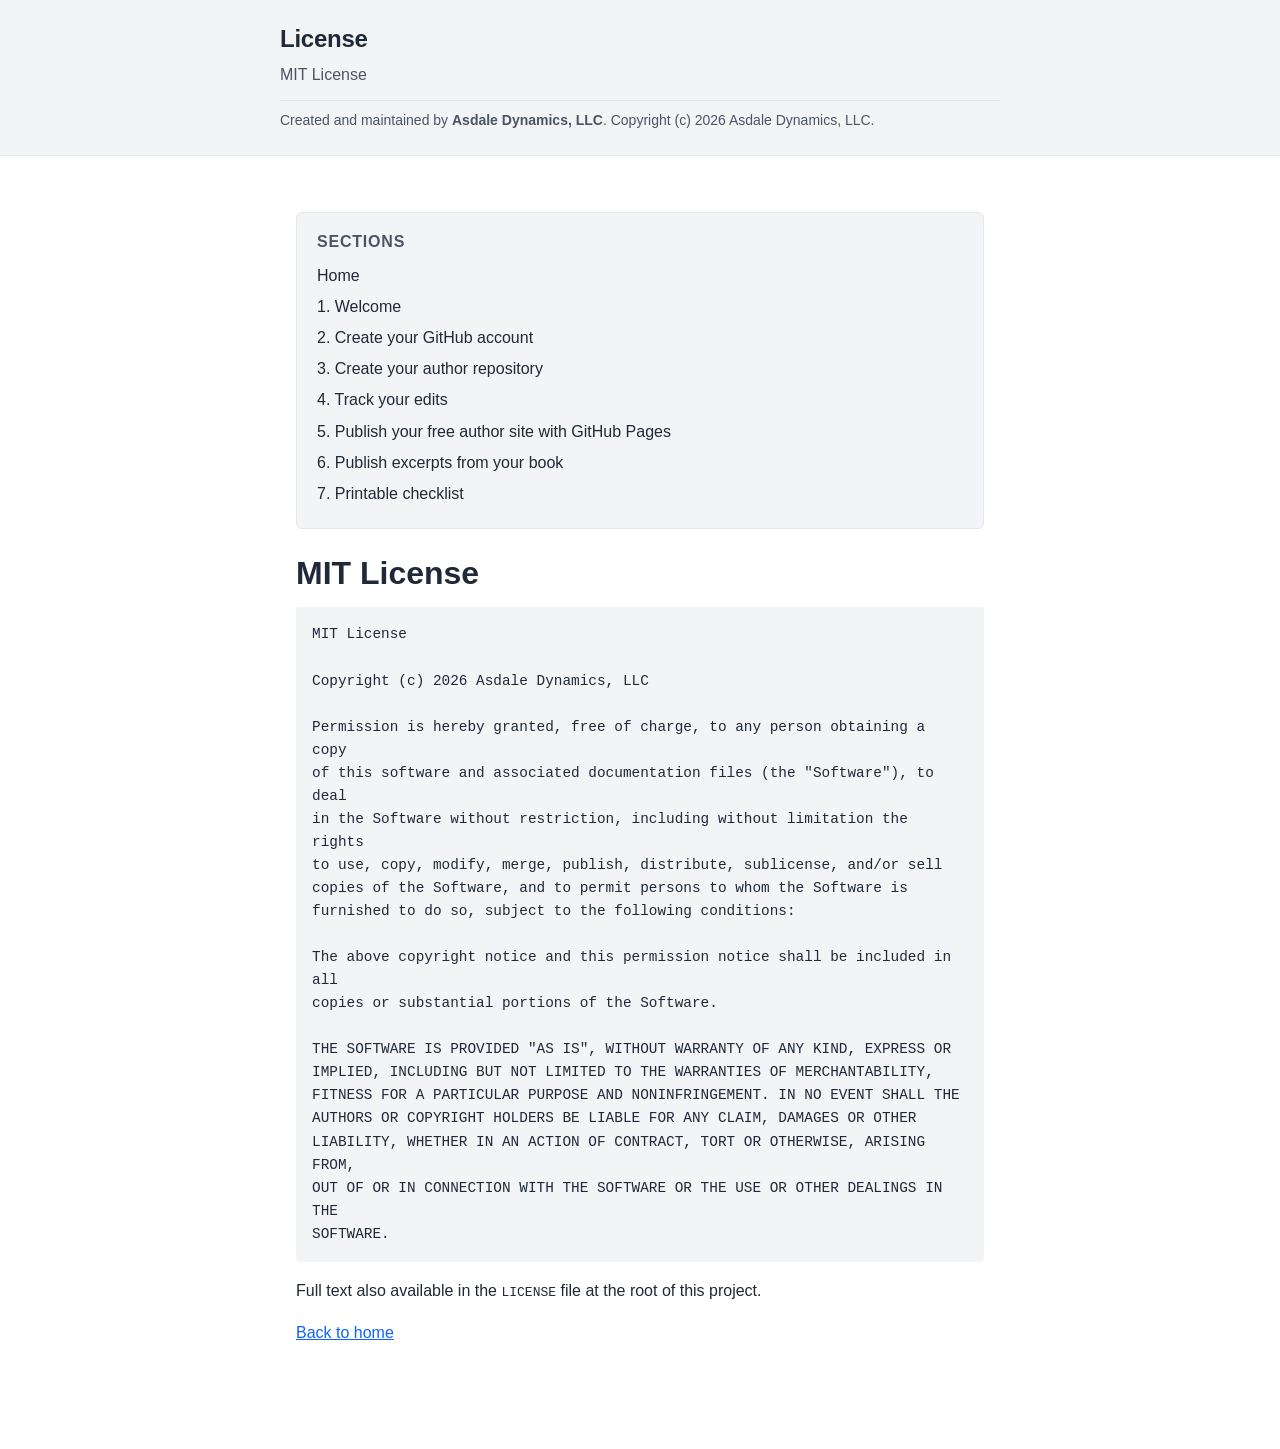
<file: site/LICENSE.html>
<!DOCTYPE html>
<html lang="en">
<head>
<meta charset="utf-8">
<meta name="viewport" content="width=device-width, initial-scale=1">
<title>License — GitHub for Authors</title>
<link rel="stylesheet" href="styles.css">
</head>
<body>

<header class="site-header">
  <div class="container">
    <h1 class="site-title">License</h1>
    <p class="site-tagline">MIT License</p>
    <div class="credit-bar">Created and maintained by <strong>Asdale Dynamics, LLC</strong>. Copyright (c) 2026 Asdale Dynamics, LLC.</div>
  </div>
</header>

<main>
  <nav class="toc">
    <h3>Sections</h3>
    <ul>
      <li><a href="index.html">Home</a></li>
      <li><a href="01-welcome.html">1. Welcome</a></li>
      <li><a href="02-create-your-github-account.html">2. Create your GitHub account</a></li>
      <li><a href="03-create-your-author-repository.html">3. Create your author repository</a></li>
      <li><a href="04-track-your-edits.html">4. Track your edits</a></li>
      <li><a href="05-publish-your-author-site.html">5. Publish your free author site with GitHub Pages</a></li>
      <li><a href="06-publish-excerpts.html">6. Publish excerpts from your book</a></li>
      <li><a href="printable-checklist.html">7. Printable checklist</a></li>
    </ul>
  </nav>

  <section>
    <h1>MIT License</h1>
    <pre style="background:#f3f4f6; padding:1rem; border-radius:4px; font-family: ui-monospace, SFMono-Regular, Menlo, Consolas, monospace; font-size:0.9rem; white-space: pre-wrap;">MIT License

Copyright (c) 2026 Asdale Dynamics, LLC

Permission is hereby granted, free of charge, to any person obtaining a copy
of this software and associated documentation files (the "Software"), to deal
in the Software without restriction, including without limitation the rights
to use, copy, modify, merge, publish, distribute, sublicense, and/or sell
copies of the Software, and to permit persons to whom the Software is
furnished to do so, subject to the following conditions:

The above copyright notice and this permission notice shall be included in all
copies or substantial portions of the Software.

THE SOFTWARE IS PROVIDED "AS IS", WITHOUT WARRANTY OF ANY KIND, EXPRESS OR
IMPLIED, INCLUDING BUT NOT LIMITED TO THE WARRANTIES OF MERCHANTABILITY,
FITNESS FOR A PARTICULAR PURPOSE AND NONINFRINGEMENT. IN NO EVENT SHALL THE
AUTHORS OR COPYRIGHT HOLDERS BE LIABLE FOR ANY CLAIM, DAMAGES OR OTHER
LIABILITY, WHETHER IN AN ACTION OF CONTRACT, TORT OR OTHERWISE, ARISING FROM,
OUT OF OR IN CONNECTION WITH THE SOFTWARE OR THE USE OR OTHER DEALINGS IN THE
SOFTWARE.</pre>
    <p style="margin-top:1rem;">Full text also available in the <code>LICENSE</code> file at the root of this project.</p>
    <p><a href="index.html">Back to home</a></p>
  </section>
</main>

</body>
</html>
</file>
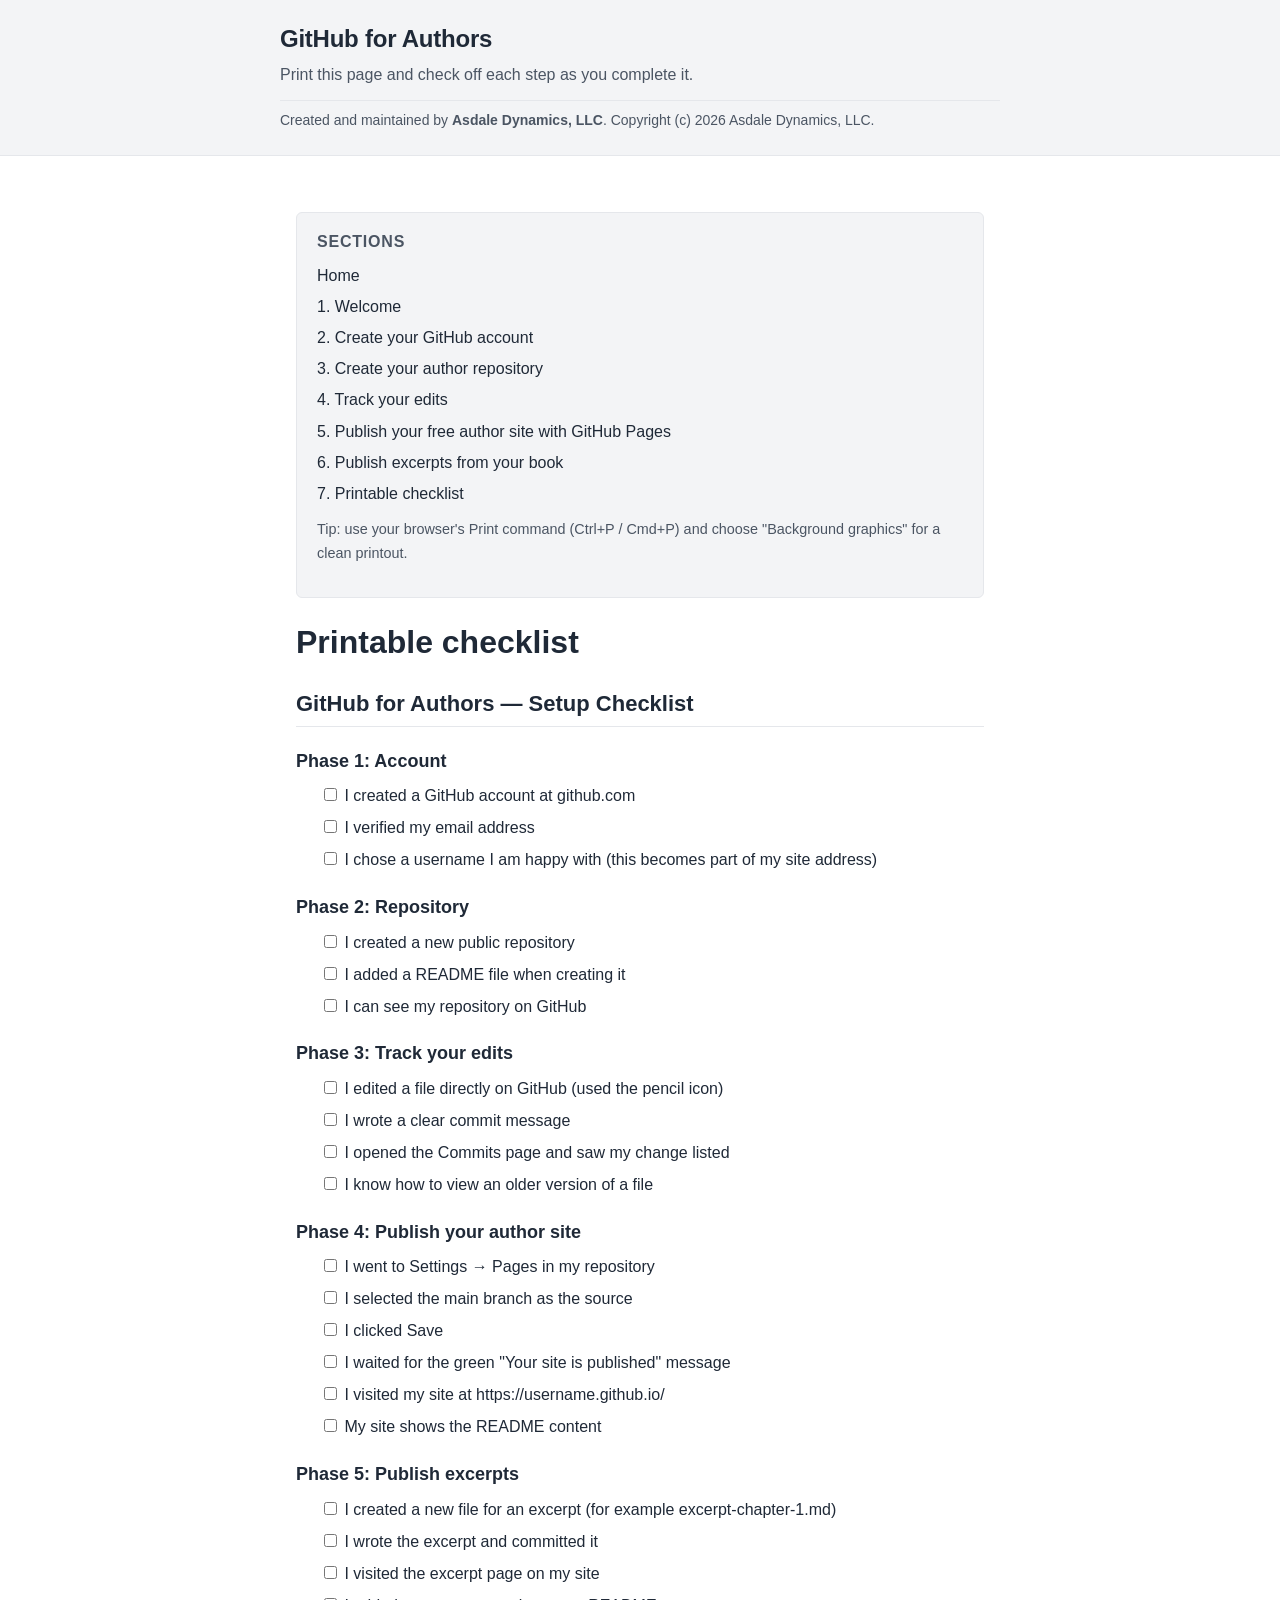
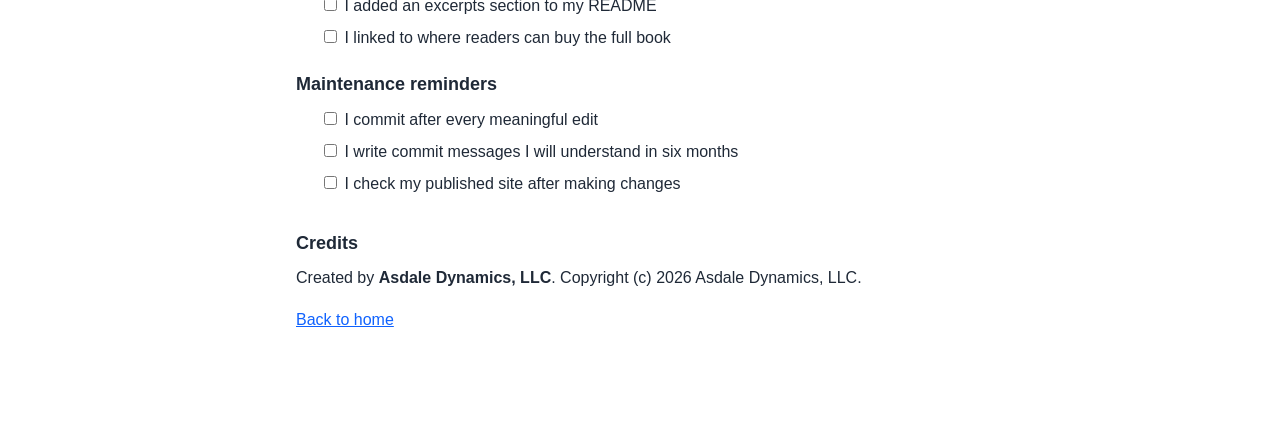
<file: site/printable-checklist.html>
<!DOCTYPE html>
<html lang="en">
<head>
<meta charset="utf-8">
<meta name="viewport" content="width=device-width, initial-scale=1">
<title>7. Printable checklist — GitHub for Authors</title>
<link rel="stylesheet" href="styles.css">
</head>
<body>

<header class="site-header">
  <div class="container">
    <h1 class="site-title">GitHub for Authors</h1>
    <p class="site-tagline">Print this page and check off each step as you complete it.</p>
    <div class="credit-bar">Created and maintained by <strong>Asdale Dynamics, LLC</strong>. Copyright (c) 2026 Asdale Dynamics, LLC.</div>
  </div>
</header>

<main>
  <nav class="toc">
    <h3>Sections</h3>
    <ul>
      <li><a href="index.html">Home</a></li>
      <li><a href="01-welcome.html">1. Welcome</a></li>
      <li><a href="02-create-your-github-account.html">2. Create your GitHub account</a></li>
      <li><a href="03-create-your-author-repository.html">3. Create your author repository</a></li>
      <li><a href="04-track-your-edits.html">4. Track your edits</a></li>
      <li><a href="05-publish-your-author-site.html">5. Publish your free author site with GitHub Pages</a></li>
      <li><a href="06-publish-excerpts.html">6. Publish excerpts from your book</a></li>
      <li><a href="printable-checklist.html">7. Printable checklist</a></li>
    </ul>
    <p style="margin-top:0.75rem; font-size:0.9rem; color:#4b5563;">Tip: use your browser's Print command (Ctrl+P / Cmd+P) and choose "Background graphics" for a clean printout.</p>
  </nav>

  <section>
    <h1>Printable checklist</h1>

    <h2>GitHub for Authors — Setup Checklist</h2>

    <h3>Phase 1: Account</h3>
    <ul style="list-style:none; padding-left:0;">
      <li><input type="checkbox"> I created a GitHub account at github.com</li>
      <li><input type="checkbox"> I verified my email address</li>
      <li><input type="checkbox"> I chose a username I am happy with (this becomes part of my site address)</li>
    </ul>

    <h3>Phase 2: Repository</h3>
    <ul style="list-style:none; padding-left:0;">
      <li><input type="checkbox"> I created a new public repository</li>
      <li><input type="checkbox"> I added a README file when creating it</li>
      <li><input type="checkbox"> I can see my repository on GitHub</li>
    </ul>

    <h3>Phase 3: Track your edits</h3>
    <ul style="list-style:none; padding-left:0;">
      <li><input type="checkbox"> I edited a file directly on GitHub (used the pencil icon)</li>
      <li><input type="checkbox"> I wrote a clear commit message</li>
      <li><input type="checkbox"> I opened the Commits page and saw my change listed</li>
      <li><input type="checkbox"> I know how to view an older version of a file</li>
    </ul>

    <h3>Phase 4: Publish your author site</h3>
    <ul style="list-style:none; padding-left:0;">
      <li><input type="checkbox"> I went to Settings &rarr; Pages in my repository</li>
      <li><input type="checkbox"> I selected the main branch as the source</li>
      <li><input type="checkbox"> I clicked Save</li>
      <li><input type="checkbox"> I waited for the green "Your site is published" message</li>
      <li><input type="checkbox"> I visited my site at https://username.github.io/</li>
      <li><input type="checkbox"> My site shows the README content</li>
    </ul>

    <h3>Phase 5: Publish excerpts</h3>
    <ul style="list-style:none; padding-left:0;">
      <li><input type="checkbox"> I created a new file for an excerpt (for example excerpt-chapter-1.md)</li>
      <li><input type="checkbox"> I wrote the excerpt and committed it</li>
      <li><input type="checkbox"> I visited the excerpt page on my site</li>
      <li><input type="checkbox"> I added an excerpts section to my README</li>
      <li><input type="checkbox"> I linked to where readers can buy the full book</li>
    </ul>

    <h3>Maintenance reminders</h3>
    <ul style="list-style:none; padding-left:0;">
      <li><input type="checkbox"> I commit after every meaningful edit</li>
      <li><input type="checkbox"> I write commit messages I will understand in six months</li>
      <li><input type="checkbox"> I check my published site after making changes</li>
    </ul>

    <section class="credits" style="margin-top:2rem;">
      <h3>Credits</h3>
      <p>Created by <strong>Asdale Dynamics, LLC</strong>. Copyright (c) 2026 Asdale Dynamics, LLC.</p>
      <p><a href="index.html">Back to home</a></p>
    </section>
  </section>
</main>

</body>
</html>
</file>
<file: site/styles.css>
/* Asdale Dynamics, LLC — GitHub for Authors beginner manual */
:root {
  --ink: #1f2937;
  --muted: #4b5563;
  --brand: #0f62fe;
  --brand-hover: #0d4fd4;
  --bg: #ffffff;
  --soft: #f3f4f6;
  --line: #e5e7eb;
  --accent-bg: #eff6ff;
}

* { box-sizing: border-box; }
html { line-height: 1.6; }

body {
  margin: 0;
  font-family: -apple-system, BlinkMacSystemFont, "Segoe UI", Roboto, Helvetica, Arial, sans-serif;
  color: var(--ink);
  background: var(--bg);
}

a { color: var(--brand); text-decoration: underline; }
a:hover { color: var(--brand-hover); }
a:visited { color: #6a3d9a; }

header.site-header {
  background: var(--soft);
  border-bottom: 1px solid var(--line);
  padding: 1.5rem 1rem;
}

.site-header .container {
  max-width: 720px;
  margin: 0 auto;
}

.site-title {
  margin: 0 0 0.5rem 0;
  font-size: 1.5rem;
  font-weight: 700;
  letter-spacing: -0.01em;
}

.site-tagline {
  margin: 0;
  font-size: 1rem;
  color: var(--muted);
}

.credit-bar {
  margin-top: 0.75rem;
  font-size: 0.875rem;
  color: var(--muted);
  border-top: 1px solid var(--line);
  padding-top: 0.5rem;
}

main {
  max-width: 720px;
  margin: 0 auto;
  padding: 2rem 1rem 4rem;
}

section { margin-bottom: 2.5rem; }

h1 { font-size: 2rem; margin: 0 0 0.5rem; line-height: 1.25; }
h2 { font-size: 1.375rem; margin: 1.5rem 0 0.75rem; border-bottom: 1px solid var(--line); padding-bottom: 0.3rem; }
h3 { font-size: 1.125rem; margin: 1.25rem 0 0.5rem; }
p { margin: 0 0 1rem; }
ul, ol { margin: 0.5rem 0 1rem 1.5rem; }
li { margin-bottom: 0.4rem; }

.tip {
  background: var(--accent-bg);
  border-left: 4px solid var(--brand);
  padding: 0.75rem 1rem;
  margin: 1rem 0;
  font-size: 0.95rem;
}

.tip strong { color: #114e91; }

nav.toc {
  background: var(--soft);
  border: 1px solid var(--line);
  border-radius: 6px;
  padding: 1rem 1.25rem;
  margin: 1.5rem 0;
}

nav.toc h3 { margin-top: 0; border: none; padding-bottom: 0; font-size: 1rem; text-transform: uppercase; letter-spacing: 0.05em; color: var(--muted); }
nav.toc ul { list-style: none; margin: 0.5rem 0 0; padding-left: 0; }
nav.toc li { margin-bottom: 0.35rem; }
nav.toc a { color: var(--ink); text-decoration: none; }
nav.toc a:hover { color: var(--brand); text-decoration: underline; }

ol.steps { counter-reset: step; list-style: none; padding-left: 0; }
ol.steps li { counter-increment: step; margin-bottom: 1rem; padding-left: 2.5rem; position: relative; }
ol.steps li::before {
  content: counter(step);
  position: absolute;
  left: 0; top: 0.15rem;
  width: 1.5rem; height: 1.5rem;
  border-radius: 50%;
  background: var(--brand);
  color: #fff;
  font-weight: 700;
  text-align: center;
  line-height: 1.5rem;
  font-size: 0.9rem;
}

.terms dt { font-weight: 700; margin-top: 0.75rem; }
.terms dd { margin: 0 0 0.75rem 1.25rem; color: var(--muted); }

footer {
  border-top: 1px solid var(--line);
  padding: 2rem 1rem 3rem;
  font-size: 0.875rem;
  color: var(--muted);
  max-width: 720px;
  margin: 0 auto;
}

footer p { margin: 0.25rem 0; }

@media (max-width: 480px) {
  h1 { font-size: 1.6rem; }
  main { padding: 1.5rem 0.75rem 3rem; }
}

/* Print stylesheet: clean, ink-friendly checklist */
@media print {
  * { background: transparent !important; color: #000 !important; box-shadow: none !important; text-shadow: none !important; }
  a { color: #000 !important; text-decoration: none; }
  a[href]::after { content: " (" attr(href) ")"; font-size: 0.8rem; }
  header.site-header, nav.toc, .tip { display: none !important; }
  section { margin-bottom: 1.5rem; page-break-inside: avoid; }
  h1, h2, h3 { page-break-after: avoid; }
  ul { page-break-inside: avoid; }
  input[type="checkbox"] { display: inline-block; width: 1rem; height: 1rem; margin-right: 0.5rem; }
  body { padding: 0; font-size: 11pt; line-height: 1.4; }
  .credit-bar { display: block !important; font-size: 0.8rem; margin-top: 1rem; padding-top: 0.5rem; border-top: 1px solid #000; }
}
</file>
